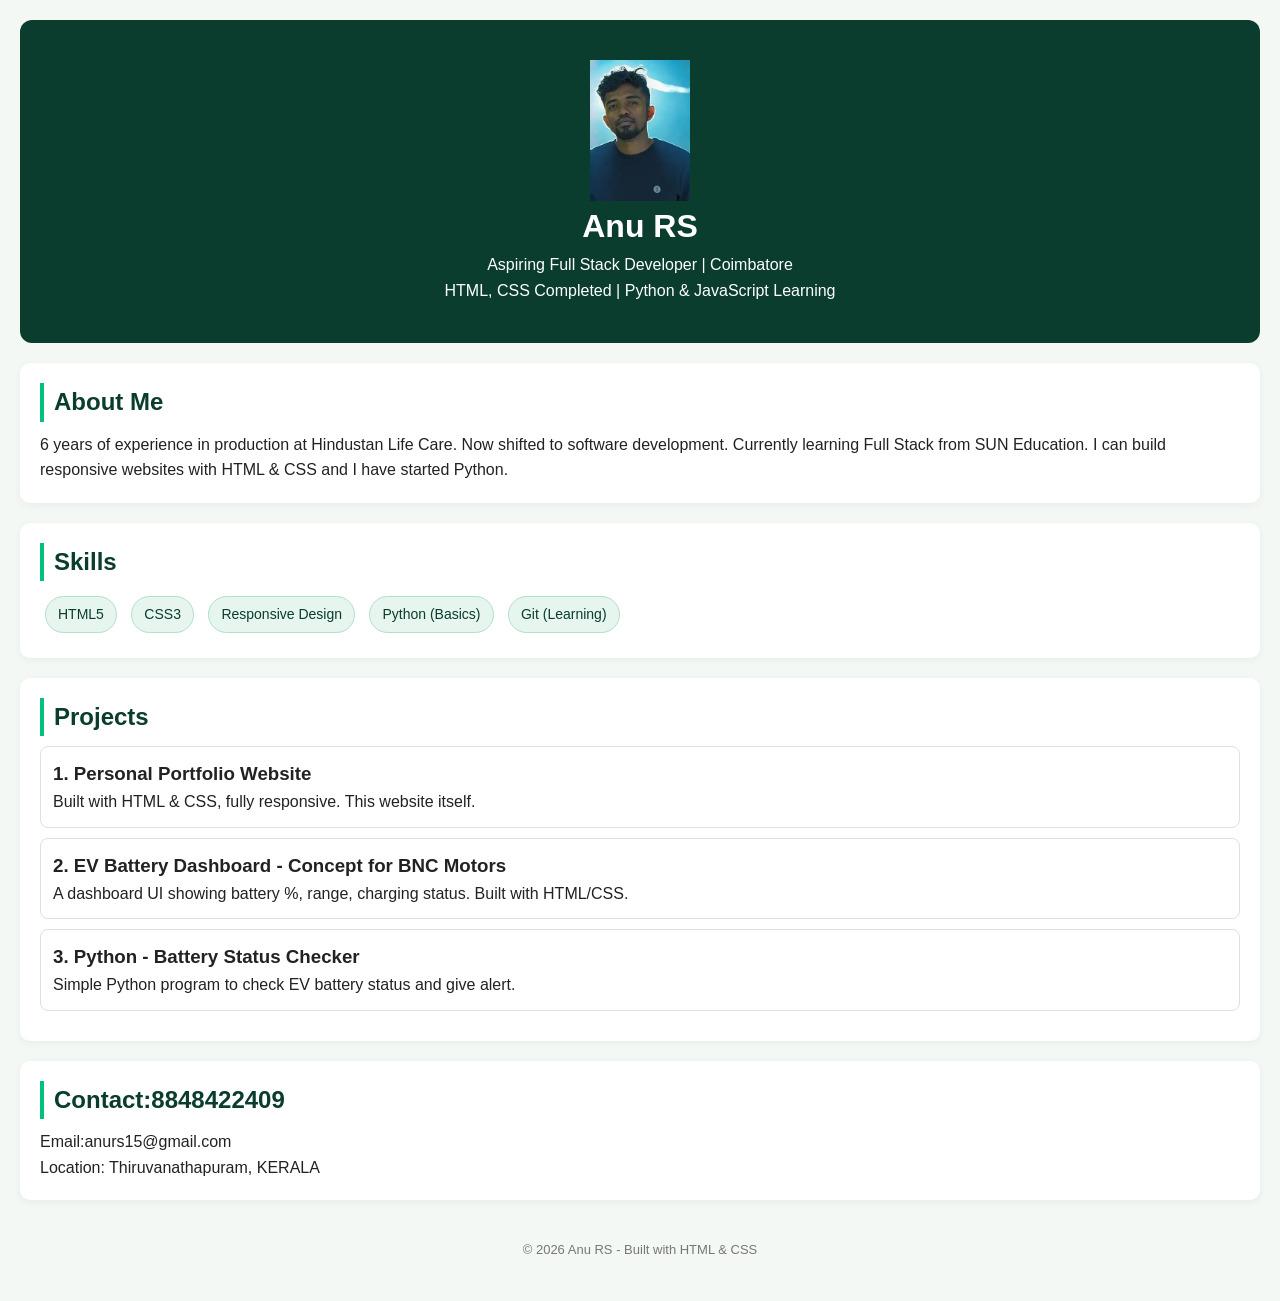
<file: index.html>
<html>
<head>
    <meta charset="UTF-8">
    <meta name="viewport" content="width=device-width, initial-scale=1.0">
    <title>Anu RS - Developer</title>
    <link rel="stylesheet" href="style.css">
</head>
<body>
    <header>
         <img src="img.jpg" alt="passport size photo" width="100" hieght="100">
        <h1>Anu RS</h1>
        <p>Aspiring Full Stack Developer | Coimbatore</p>
        <p>HTML, CSS Completed | Python & JavaScript Learning</p>
    </header>

    <section>
        <h2>About Me</h2>
        <p>6 years of experience in production at Hindustan Life Care. Now shifted to software development. Currently learning Full Stack from SUN Education. I can build responsive websites with HTML & CSS and I have started Python.</p>
    </section>

    <section>
        <h2>Skills</h2>
        <div class="skills">
            <span>HTML5</span>
            <span>CSS3</span>
            <span>Responsive Design</span>
            <span>Python (Basics)</span>
            <span>Git (Learning)</span>
        </div>
    </section>

    <section>
        <h2>Projects</h2>
        <div class="project">
            <h3>1. Personal Portfolio Website</h3>
            <p>Built with HTML & CSS, fully responsive. This website itself.</p>
        </div>
        <div class="project">
            <h3>2. EV Battery Dashboard - Concept for BNC Motors</h3>
            <p>A dashboard UI showing battery %, range, charging status. Built with HTML/CSS.</p>
        </div>
        <div class="project">
            <h3>3. Python - Battery Status Checker</h3>
            <p>Simple Python program to check EV battery status and give alert.</p>
        </div>
    </section>

    <section>
        <h2>Contact:8848422409</h2>
        <p>Email:anurs15@gmail.com</p>
        <p>Location: Thiruvanathapuram, KERALA</p>
        
    </section>

    <footer>
        <p>© 2026 Anu RS - Built with HTML & CSS</p>
    </footer>
</body>
</html>
</file>
<file: style.css>
* { margin: 0; padding: 0; box-sizing: border-box; }
body { font-family: Arial, sans-serif; line-height: 1.6; background: #f4f8f5; color: #222; padding: 20px; }
header { background: #0a3d2e; color: white; padding: 40px 20px; text-align: center; border-radius: 12px; }
header h1 { font-size: 32px; }
section { background: white; margin: 20px 0; padding: 20px; border-radius: 10px; box-shadow: 0 2px 8px rgba(0,0,0,0.05); }
h2 { color: #0a3d2e; margin-bottom: 10px; border-left: 4px solid #00c27a; padding-left: 10px; }
.skills span { display: inline-block; background: #e6f5ee; color: #0a3d2e; padding: 6px 12px; margin: 5px; border-radius: 20px; font-size: 14px; border: 1px solid #b2dfc9; }
.project { border: 1px solid #e0e0e0; padding: 12px; margin: 10px 0; border-radius: 8px; }
footer { text-align: center; padding: 20px; color: #777; font-size: 13px; }
</file>
